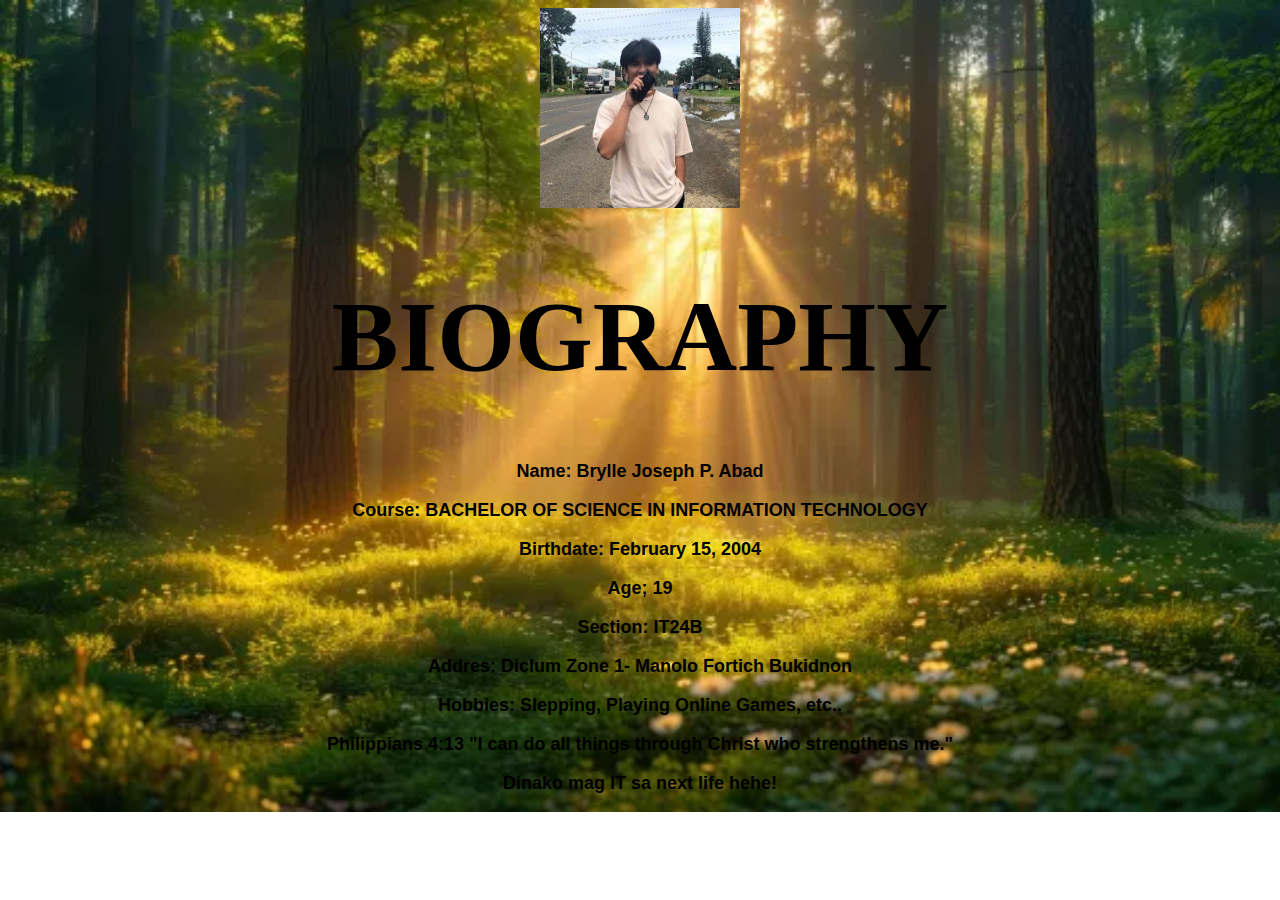
<file: index.html>
<!DOCTYPE html>
<html lang="en">
    <center> <head><img src="images.jpg" alt="Your Image" width="200" height="200"></head></center>

<head>
    <meta charset="UTF-8">
    <meta name="viewport" content="width=device-width, initial-scale=1.0">
    <title>Document</title>
    <style> h1 {
        font-family: Arial, sans-serif;
        font-size: 23px;
    }
    p {
        font-family: Arial, sans-serif;
        font-size: 18px;
    }
    </style>
  
</head>
<head><link rel="stylesheet" type="text/css" href="style.css"></head>
<body>
    <div style="text-align: center; color: black;"
    >
        <h1><b>BIOGRAPHY</b></h1>
        <p><b>Name: Brylle Joseph P. Abad</b></p>
        <p><b>Course: BACHELOR OF SCIENCE IN INFORMATION TECHNOLOGY</b></p>
        <p><b>Birthdate: February 15, 2004 <p><b>Age; 19</b></p>
        <p><b>Section: IT24B</b></p>
        <p>Addres: Diclum Zone 1- Manolo Fortich Bukidnon<b>
        <p>Hobbies: Slepping, Playing Online Games, etc..<b>
        <p><b>Philippians 4:13
                    "I can do all things through Christ who strengthens me."</b></p>
        <p><b>Dinako mag IT sa next life hehe!</b></p>
    </div>
</body>
</html>
</file>
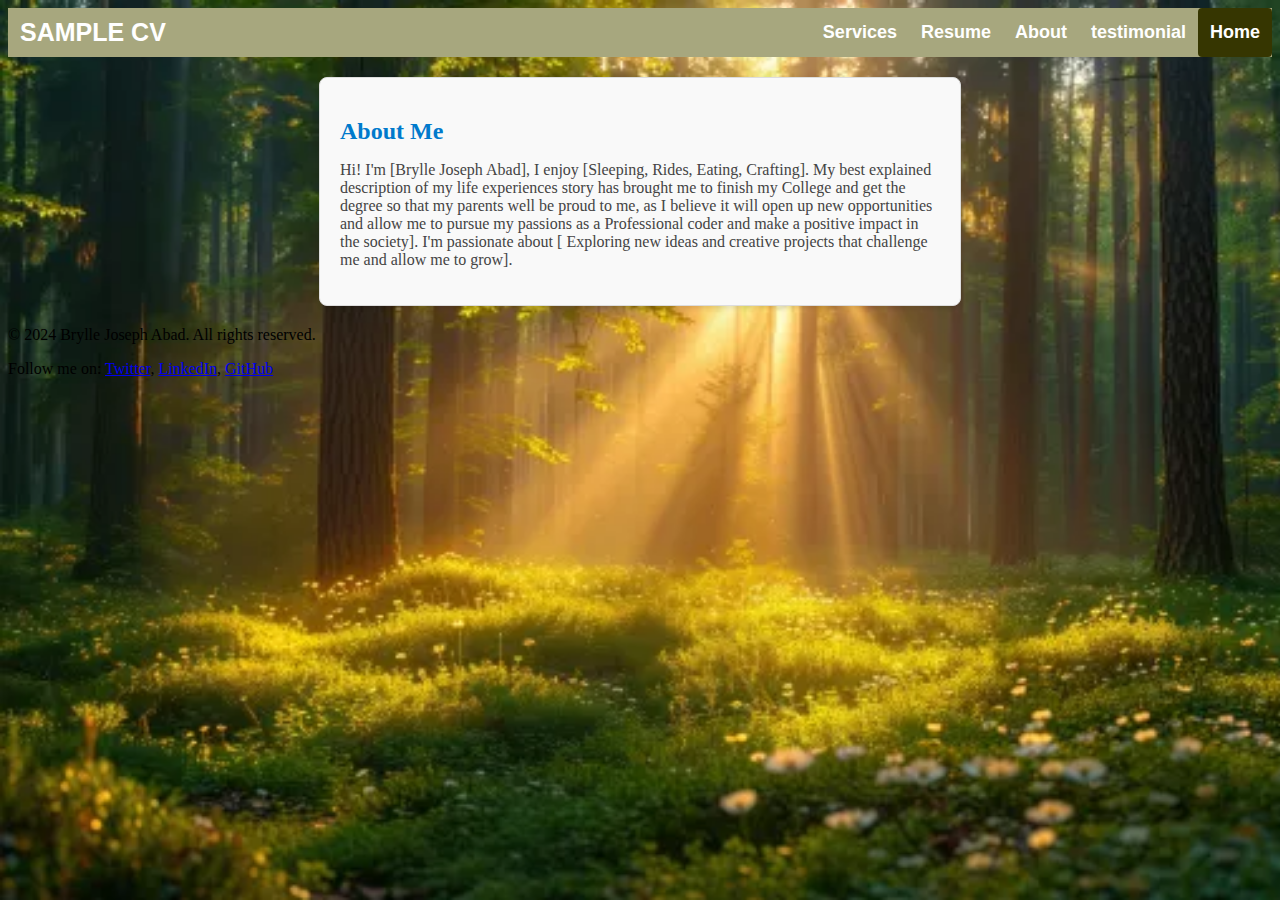
<file: about.html>
<head></head>
    <title>Sample cv </title>
    <link rel="stylesheet" type="text/css" href="style.css" media="screen">
</head>

<body>
    <header>
        <div class="header">
            <div class="header-Left">
                <a href="index.html" class="logo">SAMPLE CV</a>
            </div>
        <div class="header-Right">
            <a href="services.html">Services</a>
            <a href="resume.html">Resume</a>
            <a href="about.html">About</a>
             <a href="testimony.html">testimonial</a>
            <a class="active" href="index.html">Home</a>
        </div>
    </div>

    </header>

    <section class="about">
    <h2>About Me</h2>
    <p>Hi! I'm [Brylle Joseph Abad], I enjoy [Sleeping, Rides, Eating, Crafting]. My best explained description of my life experiences story has brought me to finish my College and get the degree so that my parents well be proud to me, as I believe it will open up new opportunities and allow me to pursue my passions as a Professional coder and make a positive impact in the society]. I'm passionate about [ Exploring new ideas and creative projects that challenge me and allow me to grow].</p>
</section>

    

</body>

<footer>
    <p>&copy; 2024 Brylle Joseph Abad. All rights reserved.</p>
    <p>Follow me on:
        <a href="https://twitter.com/yourprofile" target="_blank">Twitter</a>,
        <a href="https://linkedin.com/in/yourprofile" target="_blank">LinkedIn</a>,
        <a href="https://github.com/yourprofile" target="_blank">GitHub</a>
    </p>
</footer>
</file>
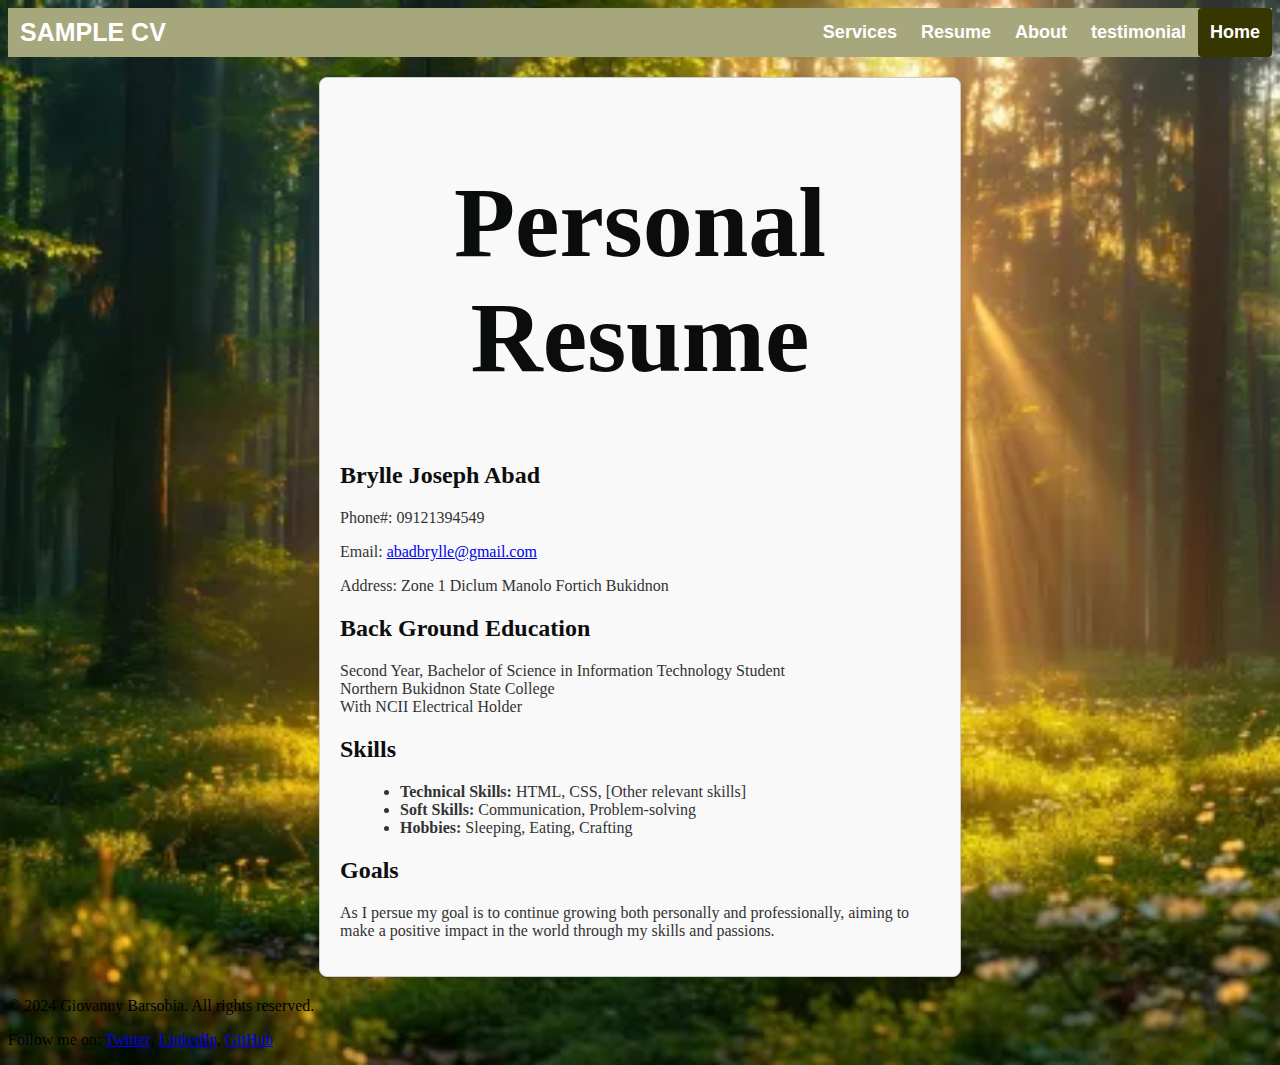
<file: resume.html>
<head></head>
    <title>Sample cv </title>
    <link rel="stylesheet" type="text/css" href="style.css" media="screen">
</head>

<body>
    <header>
        <div class="header">
            <div class="header-Left">
                <a href="index.html" class="logo">SAMPLE CV</a>
            </div>
        <div class="header-Right">
            <a href="services.html">Services</a>
            <a href="resume.html">Resume</a>
            <a href="about.html">About</a>
             <a href="testimony.html">testimonial</a>
            <a class="active" href="index.html">Home</a>
        </div>
    </div>

    </header>
    <section class="resume">
        <h1>Personal Resume</h1>
        
        <h2>Brylle Joseph Abad</h2>
        <p>Phone#: 09121394549</p>
        <p>Email: <a href="abadbrylle@gmail.com">abadbrylle@gmail.com</a></p>
        <p>Address: Zone 1 Diclum Manolo Fortich Bukidnon</p>
        
        <h2>Back Ground Education</h2>
        <p>Second Year, Bachelor of Science in Information Technology Student<br>
        Northern Bukidnon State College<br>
        With NCII Electrical Holder</p>
        
        <h2>Skills</h2>
        <ul>
            <li><strong>Technical Skills:</strong> HTML, CSS, [Other relevant skills]</li>
            <li><strong>Soft Skills:</strong> Communication, Problem-solving</li>
            <li><strong>Hobbies:</strong> Sleeping, Eating, Crafting</li>
        </ul>
        
        <h2>Goals</h2>
        <p>As I persue my goal is to continue growing both personally and professionally, aiming to make a positive impact in the world through my skills and passions.</p>
    </section>
    

</body>

<footer>
    <p>&copy; 2024 Giovanny Barsobia. All rights reserved.</p>
    <p>Follow me on:
        <a href="https://twitter.com/yourprofile" target="_blank">Twitter</a>,
        <a href="https://linkedin.com/in/yourprofile" target="_blank">LinkedIn</a>,
        <a href="https://github.com/yourprofile" target="_blank">GitHub</a>
    </p>
</footer>
</file>
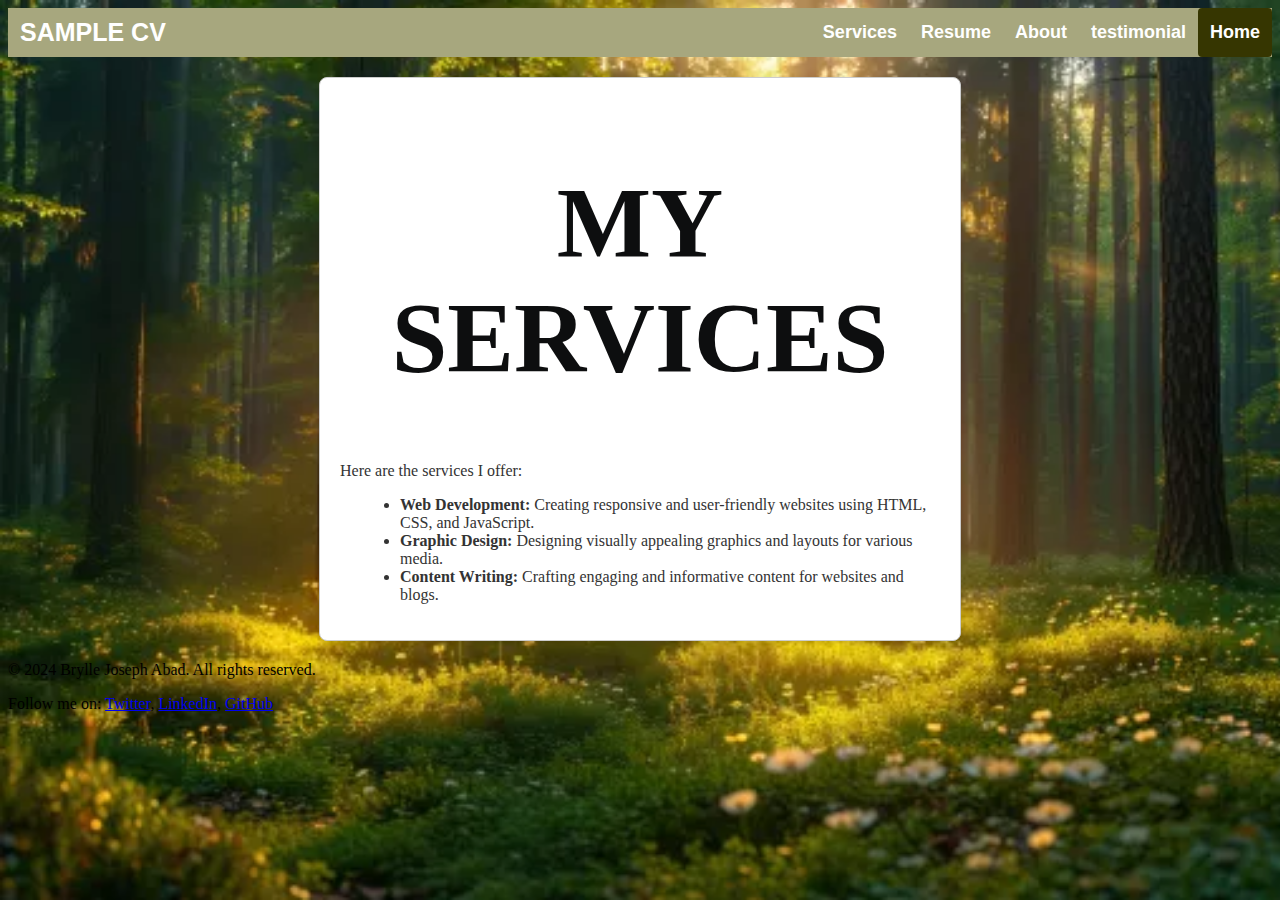
<file: services.html>
<head></head>
    <title>Sample cv </title>
    <link rel="stylesheet" type="text/css" href="style.css" media="screen">
</head>

<body>
    <header>
        <div class="header">
            <div class="header-Left">
                <a href="index.html" class="logo">SAMPLE CV</a>
            </div>
        <div class="header-Right">
            <a href="services.html">Services</a>
            <a href="resume.html">Resume</a>
            <a href="about.html">About</a>
             <a href="testimony.html">testimonial</a>
            <a class="active" href="index.html">Home</a>
        </div>
    </div>

    </header>

    <section class="services">
        <h1>MY SERVICES</h1>
        <p>Here are the services I offer:</p>
        <ul>
            <li><strong>Web Development:</strong> Creating responsive and user-friendly websites using HTML, CSS, and JavaScript.</li>
            <li><strong>Graphic Design:</strong> Designing visually appealing graphics and layouts for various media.</li>
            <li><strong>Content Writing:</strong> Crafting engaging and informative content for websites and blogs.</li>
        </ul>
    </section>
    

</body>

<footer>
    <p>&copy; 2024 Brylle Joseph Abad. All rights reserved.</p>
    <p>Follow me on:
        <a href="https://twitter.com/yourprofile" target="_blank">Twitter</a>,
        <a href="https://linkedin.com/in/yourprofile" target="_blank">LinkedIn</a>,
        <a href="https://github.com/yourprofile" target="_blank">GitHub</a>
    </p>
</footer>
</file>
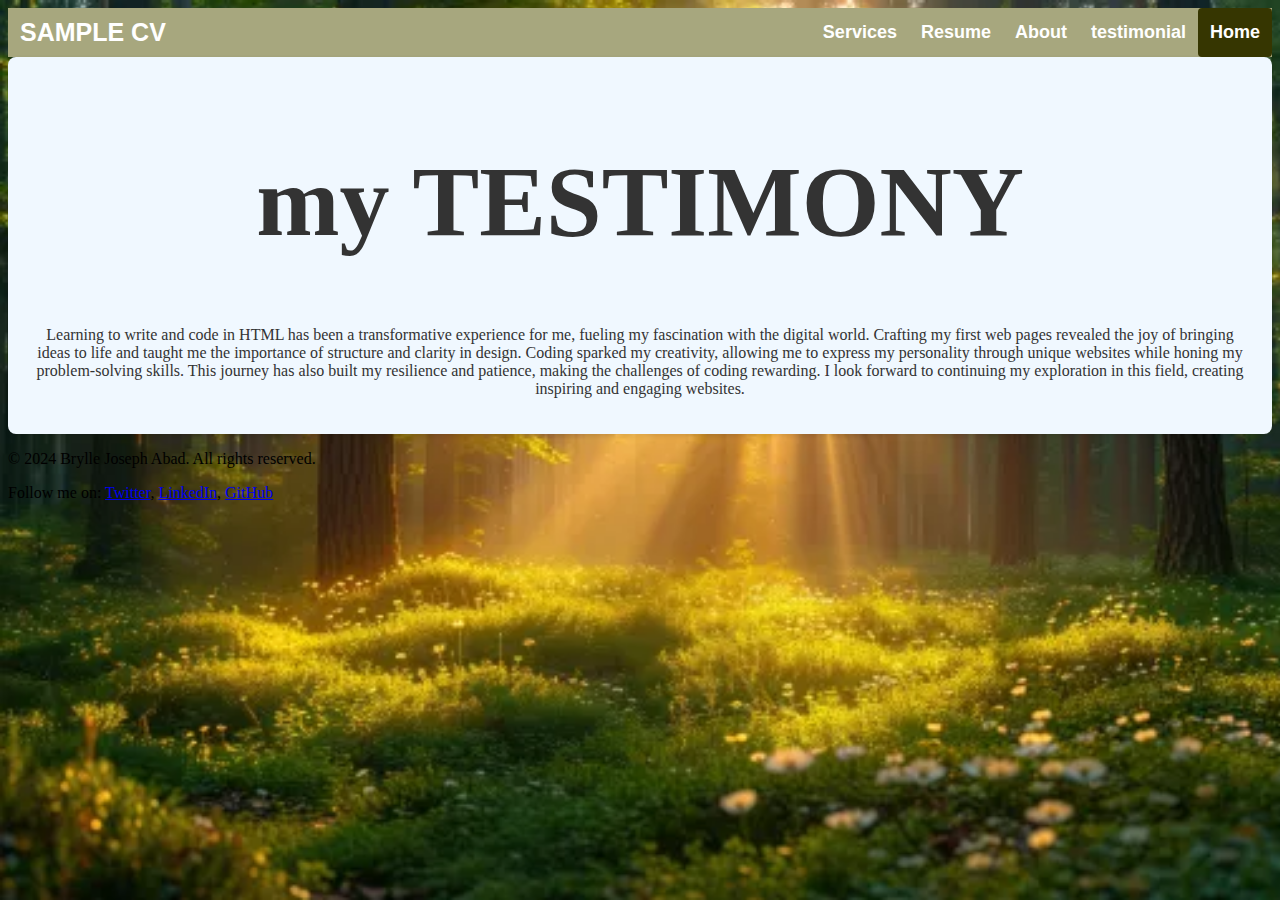
<file: testimony.html>
<head></head>
    <title>Sample cv </title>
    <link rel="stylesheet" type="text/css" href="style.css" media="screen">
</head>

<body>
    <header>
        <div class="header">
            <div class="header-Left">
                <a href="index.html" class="logo">SAMPLE CV</a>
            </div>
        <div class="header-Right">
            <a href="services.html">Services</a>
            <a href="resume.html">Resume</a>
            <a href="about.html">About</a>
             <a href="testimony.html">testimonial</a>
            <a class="active" href="index.html">Home</a>
        </div>
    </div>

    </header>

    <section class="testimony">
        <h1> my TESTIMONY</h1>
        <p>Learning to write and code in HTML has been a transformative experience for me, fueling my fascination with the digital world. Crafting my first web pages revealed the joy of bringing ideas to life and taught me the importance of structure and clarity in design. Coding sparked my creativity, allowing me to express my personality through unique websites while honing my problem-solving skills. This journey has also built my resilience and patience, making the challenges of coding rewarding. I look forward to continuing my exploration in this field, creating inspiring and engaging websites.</p>
    </section>
    

</body>

<footer>
    <p>&copy; 2024 Brylle Joseph Abad. All rights reserved.</p>
    <p>Follow me on:
        <a href="https://twitter.com/yourprofile" target="_blank">Twitter</a>,
        <a href="https://linkedin.com/in/yourprofile" target="_blank">LinkedIn</a>,
        <a href="https://github.com/yourprofile" target="_blank">GitHub</a>
    </p>
</footer>
</file>
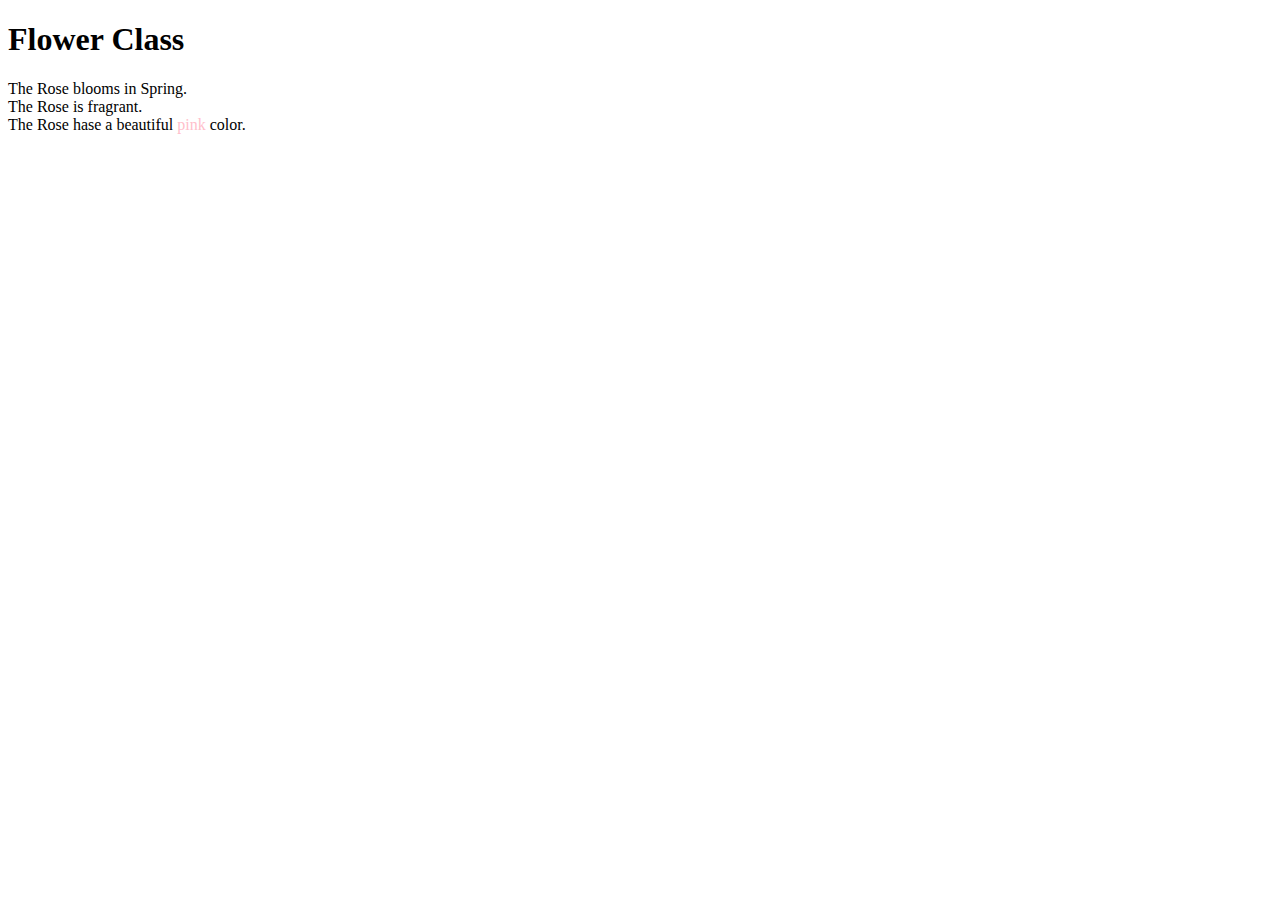
<file: IT21B ABAD ASSIGNMENT/index.html M.html>
<!DOCTYPE html>
<html>
<head>
    <title> Flower Class</title>
</head>
<body>
    <h1>Flower Class</h1>
    <div id="flower-activities"></div>

    <script src="JS script.js U"></script>
</body>
</html>
</file>
<file: style.css>
body{
    background-image: url("image.webp");
    background-repeat: no-repeat;
    background-size: cover;
}
h1{
    color: rgb(109, 107, 121), rgb(168, 168, 224);
    text-align: center;
    font-family: Cambria, Cochin, Georgia, Times, 'Times New Roman', serif;
    font-size: 100px;
}.header {
    overflow: hidden;
    background-color: rgb(167, 167, 126);
    /*padding: 20px 10px;*/
  }
  
  .header img{
    height: 50px;
    width: 50px;
  }
  
  
  /* Style the header links */
  .header a {
    float: left;
    color: white;
    text-align: center;
    padding: 12px;
    text-decoration: none;
    font-size: 18px;
    line-height: 25px;
    border-radius: 4px;
    font-family: Arial, Helvetica, sans-serif;
    font-weight: bold;
  }
  
  /* Style the logo link (notice that we set the same value of line-height and font-size to prevent the header to increase when the font gets bigger */
  .header a.logo {
    font-size: 25px;
    font-weight: bold;
    font-family: Arial, Helvetica, sans-serif;
  }
  
  /* Change the background color on mouse-over */
  .header a:hover {
    background-color: rgb(121, 196, 231);
    color: White;
  }
  
  .header a.active {
    background-color: rgb(54, 54, 1);
    color: white;
  }
  
  /* Float the link section to the right */
  .header-Right {
    float: right;
  }

  .footer{
    position:fixed;
    left: 0;
    bottom: 0;
    width: 100%;
    background-color: rgb(153, 245, 125);
    color: rgb(13, 151, 75);
    text-align: center;
  }
  #content{
    color: maroon;
    text-align: justify;
    font-family: Cambria, Cochin, Georgia, Times, 'Times New Roman', serif;
    font-size: 100px;
  }
  .GIOVBARS {
    color: #f1eeee; /* Dark text color */
    text-align: center; /* Centered text */
    border-radius: 8px; /* Rounded corners */
}

.GIOVBARS h1 {
    color: #f3f7fa; /* Blue text for the heading */
}
.about {
    background-color: #f9f9f9; /* Light gray background */
    color: #444; /* Dark text color */
    padding: 20px; /* Spacing inside the section */
    border: 1px solid #ddd; /* Light gray border */
    border-radius: 8px; /* Rounded corners */
    box-shadow: 0 2px 5px rgba(0, 0, 0, 0.1); /* Subtle shadow */
    max-width: 600px; /* Max width for the section */
    margin: 20px auto; /* Centered on the page */
    text-align: left; /* Left-aligned text */
}

.about h2 {
    color: #007acc; /* Blue color for the heading */
    margin-bottom: 10px; /* Space below the heading */
}
.testimony {
    background-color: #f0f8ff; /* Light blue background */
    color: #333; /* Dark text color */
    padding: 20px; /* Spacing inside the section */
    text-align: center; /* Centered text */
    border-radius: 8px; /* Rounded corners */
    box-shadow: 0 2px 5px rgba(0, 0, 0, 0.1); /* Subtle shadow */
}
.resume {
    background-color: #f9f9f9; /* Light gray background */
    color: #333; /* Dark text color */
    padding: 20px; /* Spacing inside the section */
    border: 1px solid #ccc; /* Light gray border */
    border-radius: 8px; /* Rounded corners */
    box-shadow: 0 2px 5px rgba(0, 0, 0, 0.1); /* Subtle shadow */
    max-width: 600px; /* Max width for the section */
    margin: 20px auto; /* Centered on the page */
    text-align: left; /* Left-aligned text */
}

.resume h1 {
    text-align: center; /* Center the main title */
    color: #0b0c0c; /* Blue color for the main title */
}

.resume h2 {
    color: #0d0d0e; /* Darker blue for section titles */
    margin-top: 20px; /* Space above section titles */
}

.resume ul {
    list-style-type: disc; /* Bullet points for the list */
    margin-left: 20px; /* Indent the list */
}
.services {
    background-color: #ffffff; /* White background */
    color: #333; /* Dark text color */
    padding: 20px; /* Spacing inside the section */
    border: 1px solid #ccc; /* Light gray border */
    border-radius: 8px; /* Rounded corners */
    box-shadow: 0 2px 5px rgba(0, 0, 0, 0.1); /* Subtle shadow */
    max-width: 600px; /* Max width for the section */
    margin: 20px auto; /* Centered on the page */
    text-align: left; /* Left-aligned text */
}

.services h1 {
    text-align: center; /* Center the main title */
    color: #0d0e0f; /* Blue color for the main title */
}

.services ul {
    list-style-type: disc; /* Bullet points for the list */
    margin-left: 20px; /* Indent the list */
}
.footer {
    background-color: #333; /* Dark background */
    color: #fff; /* White text color */
    padding: 20px; /* Spacing inside the footer */
    text-align: center; /* Centered text */
    position: relative; /* Keep footer in place */
    bottom: 0; /* Align at the bottom */
    width: 100%; /* Full width */
}

.footer a {
    color: #00aaff; /* Light blue links */
    text-decoration: none; /* Remove underline */
}

.footer a:hover {
    text-decoration: underline; /* Underline on hover */
}
</file>
